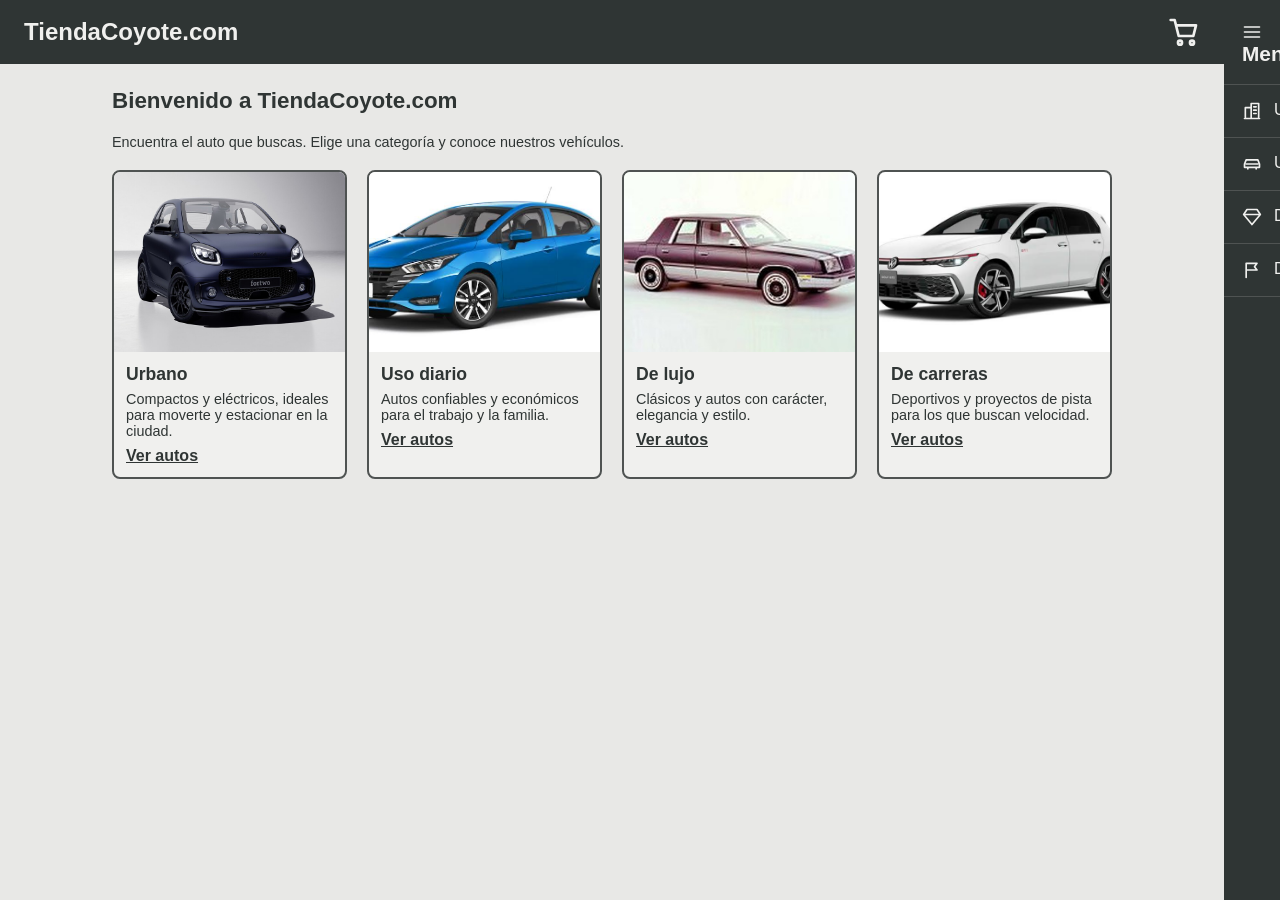
<file: index.html>
<!DOCTYPE html>
<html lang="es">
<head>
<meta charset="UTF-8">
<meta name="viewport" content="width=device-width, initial-scale=1, viewport-fit=cover">
<title>TiendaCoyote.com</title>
<link rel="stylesheet" href="styles.css">
<style>main>p{grid-column:1/-1;margin:0}article a{color:var(--oscuro);font-weight:bold}</style>
</head>
<body>
<nav tabindex="0">
  <strong><svg viewBox="0 0 24 24"><path d="M3 6h18M3 12h18M3 18h18"/></svg>Menú</strong>
  <a href="urbano.html"><svg viewBox="0 0 24 24"><path d="M4 21V8h7v13M11 21V3h9v18M3 21h18M14 7h3M14 11h3M14 15h3"/></svg>Urbano</a>
  <a href="uso-diario.html"><svg viewBox="0 0 24 24"><path d="M3 16v-4l2-5h14l2 5v4M3 16h18M7 16v2M17 16v2M5 12h14"/></svg>Uso diario</a>
  <a href="de-lujo.html"><svg viewBox="0 0 24 24"><path d="M6 3h12l4 6-10 12L2 9zM2 9h20"/></svg>De lujo</a>
  <a href="de-carreras.html"><svg viewBox="0 0 24 24"><path d="M5 21V4M5 4h13l-3 4 3 4H5"/></svg>De carreras</a>
</nav>
<header>
  <h1><a href="index.html">TiendaCoyote.com</a></h1>
  <svg viewBox="0 0 24 24" aria-label="Carrito"><path d="M2 3h3l3 12h11l2-8H6"/><circle cx="9" cy="20" r="1.5"/><circle cx="18" cy="20" r="1.5"/></svg>
</header>
<main>
  <h2>Bienvenido a TiendaCoyote.com</h2>
  <p>Encuentra el auto que buscas. Elige una categoría y conoce nuestros vehículos.</p>
  <article><img src="smart.jpg" alt="Urbano"><div><h2>Urbano</h2><p>Compactos y eléctricos, ideales para moverte y estacionar en la ciudad.</p><a href="urbano.html">Ver autos</a></div></article>
  <article><img src="versa.jpg" alt="Uso diario"><div><h2>Uso diario</h2><p>Autos confiables y económicos para el trabajo y la familia.</p><a href="uso-diario.html">Ver autos</a></div></article>
  <article><img src="crysler.jpg" alt="De lujo"><div><h2>De lujo</h2><p>Clásicos y autos con carácter, elegancia y estilo.</p><a href="de-lujo.html">Ver autos</a></div></article>
  <article><img src="gti.jpg" alt="De carreras"><div><h2>De carreras</h2><p>Deportivos y proyectos de pista para los que buscan velocidad.</p><a href="de-carreras.html">Ver autos</a></div></article>
</main>
</body>
</html>
</file>
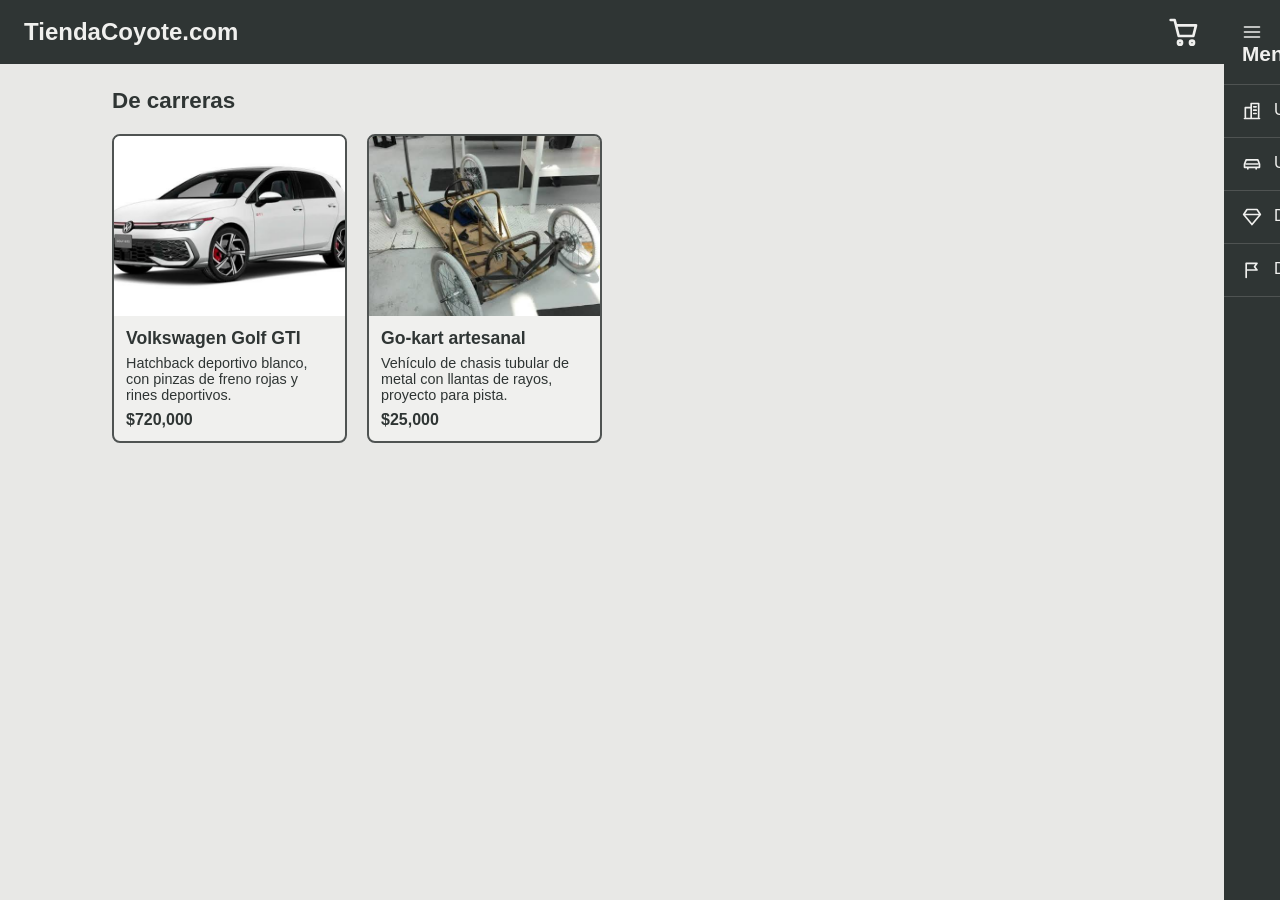
<file: de-carreras.html>
<!DOCTYPE html>
<html lang="es">
<head>
<meta charset="UTF-8">
<meta name="viewport" content="width=device-width, initial-scale=1, viewport-fit=cover">
<title>De carreras | TiendaCoyote.com</title>
<link rel="stylesheet" href="styles.css">
</head>
<body>
<nav tabindex="0">
  <strong><svg viewBox="0 0 24 24"><path d="M3 6h18M3 12h18M3 18h18"/></svg>Menú</strong>
  <a href="urbano.html"><svg viewBox="0 0 24 24"><path d="M4 21V8h7v13M11 21V3h9v18M3 21h18M14 7h3M14 11h3M14 15h3"/></svg>Urbano</a>
  <a href="uso-diario.html"><svg viewBox="0 0 24 24"><path d="M3 16v-4l2-5h14l2 5v4M3 16h18M7 16v2M17 16v2M5 12h14"/></svg>Uso diario</a>
  <a href="de-lujo.html"><svg viewBox="0 0 24 24"><path d="M6 3h12l4 6-10 12L2 9zM2 9h20"/></svg>De lujo</a>
  <a href="de-carreras.html"><svg viewBox="0 0 24 24"><path d="M5 21V4M5 4h13l-3 4 3 4H5"/></svg>De carreras</a>
</nav>
<header>
  <h1><a href="index.html">TiendaCoyote.com</a></h1>
  <svg viewBox="0 0 24 24" aria-label="Carrito"><path d="M2 3h3l3 12h11l2-8H6"/><circle cx="9" cy="20" r="1.5"/><circle cx="18" cy="20" r="1.5"/></svg>
</header>
<main>
  <h2>De carreras</h2>
  <article><img src="gti.jpg" alt="Volkswagen Golf GTI"><div><h2>Volkswagen Golf GTI</h2><p>Hatchback deportivo blanco, con pinzas de freno rojas y rines deportivos.</p><b>$720,000</b></div></article>
  <article><img src="carro.jpg" alt="Go-kart artesanal"><div><h2>Go-kart artesanal</h2><p>Vehículo de chasis tubular de metal con llantas de rayos, proyecto para pista.</p><b>$25,000</b></div></article>
</main>
</body>
</html>
</file>
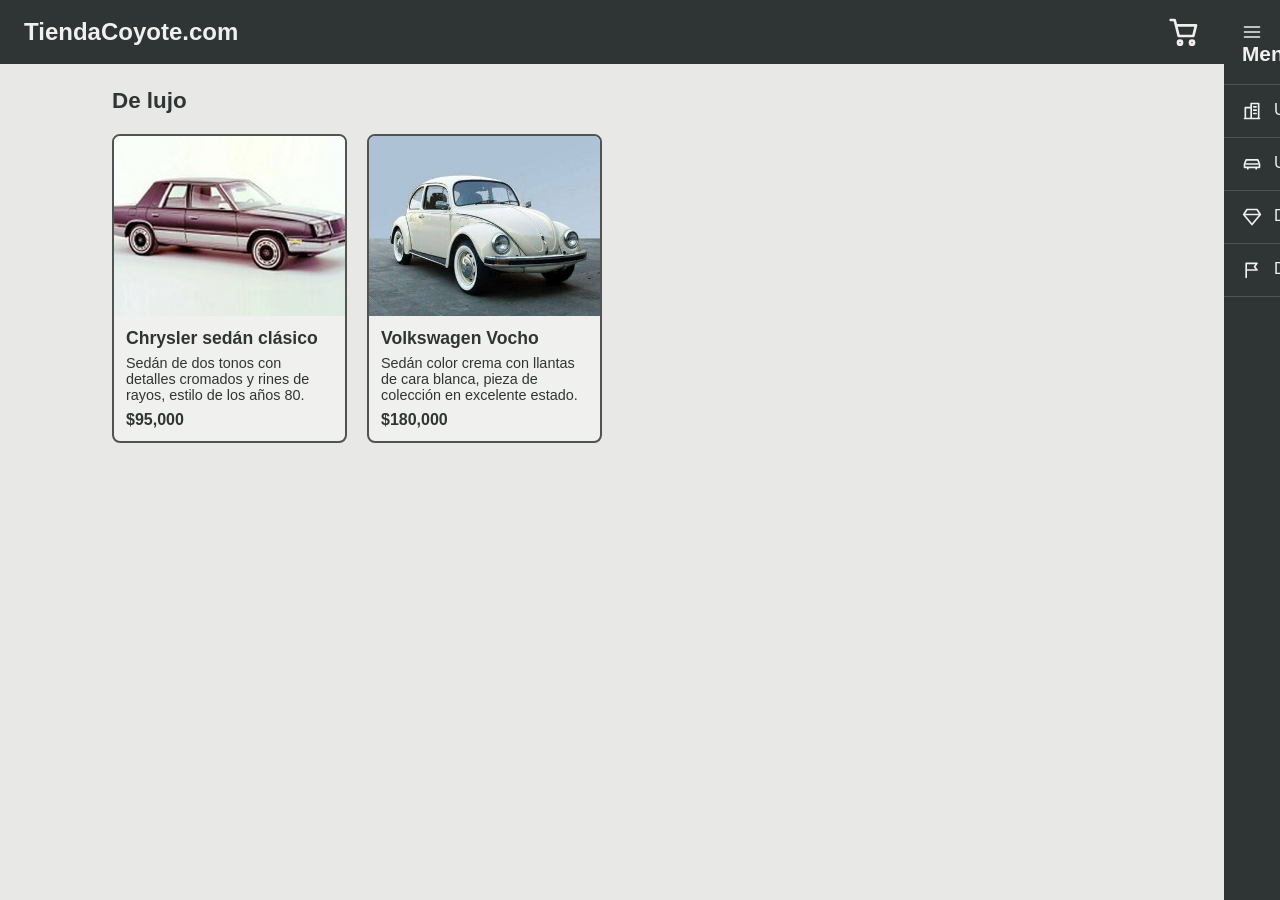
<file: de-lujo.html>
<!DOCTYPE html>
<html lang="es">
<head>
<meta charset="UTF-8">
<meta name="viewport" content="width=device-width, initial-scale=1, viewport-fit=cover">
<title>De lujo | TiendaCoyote.com</title>
<link rel="stylesheet" href="styles.css">
</head>
<body>
<nav tabindex="0">
  <strong><svg viewBox="0 0 24 24"><path d="M3 6h18M3 12h18M3 18h18"/></svg>Menú</strong>
  <a href="urbano.html"><svg viewBox="0 0 24 24"><path d="M4 21V8h7v13M11 21V3h9v18M3 21h18M14 7h3M14 11h3M14 15h3"/></svg>Urbano</a>
  <a href="uso-diario.html"><svg viewBox="0 0 24 24"><path d="M3 16v-4l2-5h14l2 5v4M3 16h18M7 16v2M17 16v2M5 12h14"/></svg>Uso diario</a>
  <a href="de-lujo.html"><svg viewBox="0 0 24 24"><path d="M6 3h12l4 6-10 12L2 9zM2 9h20"/></svg>De lujo</a>
  <a href="de-carreras.html"><svg viewBox="0 0 24 24"><path d="M5 21V4M5 4h13l-3 4 3 4H5"/></svg>De carreras</a>
</nav>
<header>
  <h1><a href="index.html">TiendaCoyote.com</a></h1>
  <svg viewBox="0 0 24 24" aria-label="Carrito"><path d="M2 3h3l3 12h11l2-8H6"/><circle cx="9" cy="20" r="1.5"/><circle cx="18" cy="20" r="1.5"/></svg>
</header>
<main>
  <h2>De lujo</h2>
  <article><img src="crysler.jpg" alt="Chrysler sedán clásico"><div><h2>Chrysler sedán clásico</h2><p>Sedán de dos tonos con detalles cromados y rines de rayos, estilo de los años 80.</p><b>$95,000</b></div></article>
  <article><img src="bocho.jpg" alt="Volkswagen Vocho"><div><h2>Volkswagen Vocho</h2><p>Sedán color crema con llantas de cara blanca, pieza de colección en excelente estado.</p><b>$180,000</b></div></article>
</main>
</body>
</html>
</file>
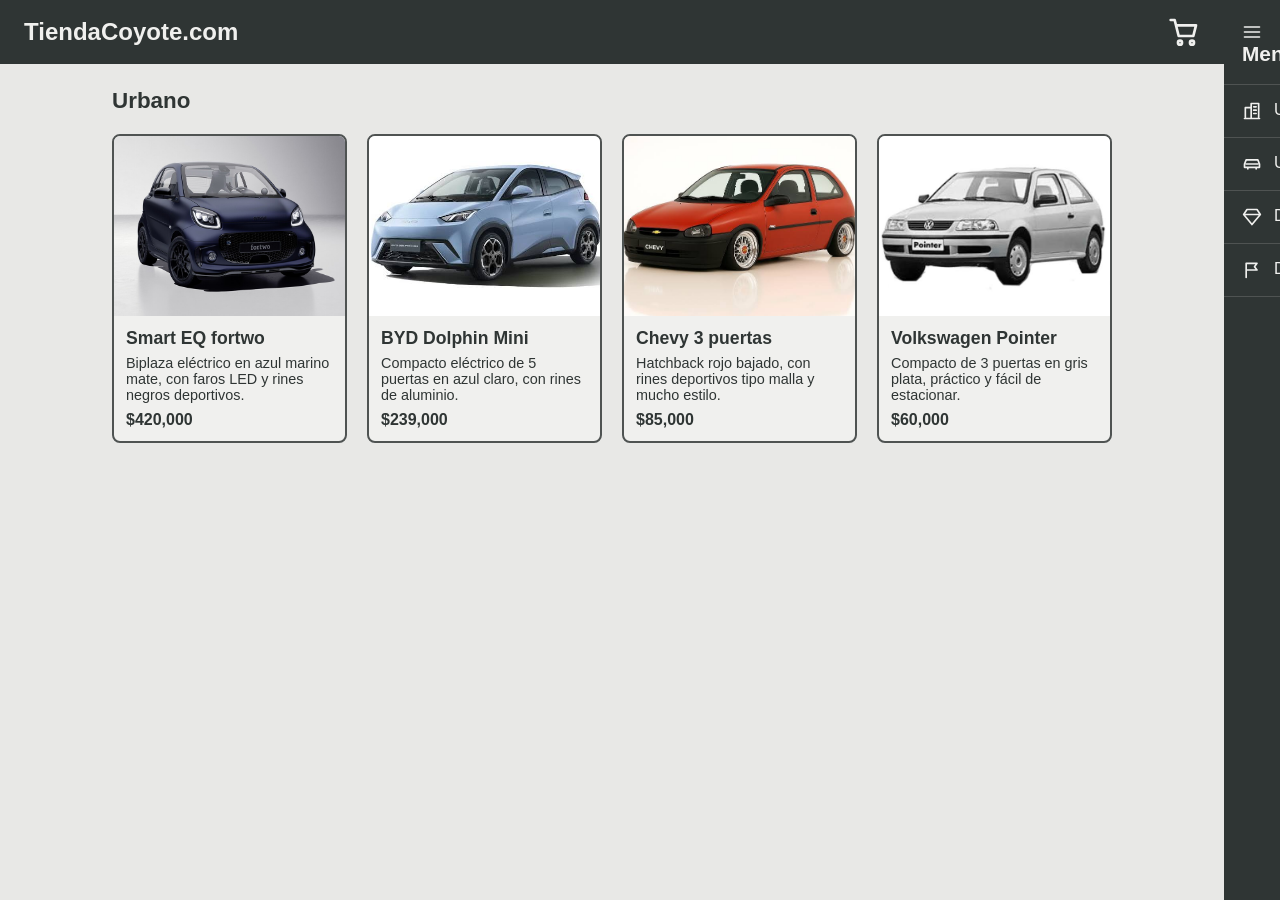
<file: urbano.html>
<!DOCTYPE html>
<html lang="es">
<head>
<meta charset="UTF-8">
<meta name="viewport" content="width=device-width, initial-scale=1, viewport-fit=cover">
<title>Urbano | TiendaCoyote.com</title>
<link rel="stylesheet" href="styles.css">
</head>
<body>
<nav tabindex="0">
  <strong><svg viewBox="0 0 24 24"><path d="M3 6h18M3 12h18M3 18h18"/></svg>Menú</strong>
  <a href="urbano.html"><svg viewBox="0 0 24 24"><path d="M4 21V8h7v13M11 21V3h9v18M3 21h18M14 7h3M14 11h3M14 15h3"/></svg>Urbano</a>
  <a href="uso-diario.html"><svg viewBox="0 0 24 24"><path d="M3 16v-4l2-5h14l2 5v4M3 16h18M7 16v2M17 16v2M5 12h14"/></svg>Uso diario</a>
  <a href="de-lujo.html"><svg viewBox="0 0 24 24"><path d="M6 3h12l4 6-10 12L2 9zM2 9h20"/></svg>De lujo</a>
  <a href="de-carreras.html"><svg viewBox="0 0 24 24"><path d="M5 21V4M5 4h13l-3 4 3 4H5"/></svg>De carreras</a>
</nav>
<header>
  <h1><a href="index.html">TiendaCoyote.com</a></h1>
  <svg viewBox="0 0 24 24" aria-label="Carrito"><path d="M2 3h3l3 12h11l2-8H6"/><circle cx="9" cy="20" r="1.5"/><circle cx="18" cy="20" r="1.5"/></svg>
</header>
<main>
  <h2>Urbano</h2>
  <article><img src="smart.jpg" alt="Smart EQ fortwo"><div><h2>Smart EQ fortwo</h2><p>Biplaza eléctrico en azul marino mate, con faros LED y rines negros deportivos.</p><b>$420,000</b></div></article>
  <article><img src="byd.jpg" alt="BYD Dolphin Mini"><div><h2>BYD Dolphin Mini</h2><p>Compacto eléctrico de 5 puertas en azul claro, con rines de aluminio.</p><b>$239,000</b></div></article>
  <article><img src="chevy.jpg" alt="Chevy 3 puertas"><div><h2>Chevy 3 puertas</h2><p>Hatchback rojo bajado, con rines deportivos tipo malla y mucho estilo.</p><b>$85,000</b></div></article>
  <article><img src="pointer.jpg" alt="Volkswagen Pointer"><div><h2>Volkswagen Pointer</h2><p>Compacto de 3 puertas en gris plata, práctico y fácil de estacionar.</p><b>$60,000</b></div></article>
</main>
</body>
</html>
</file>
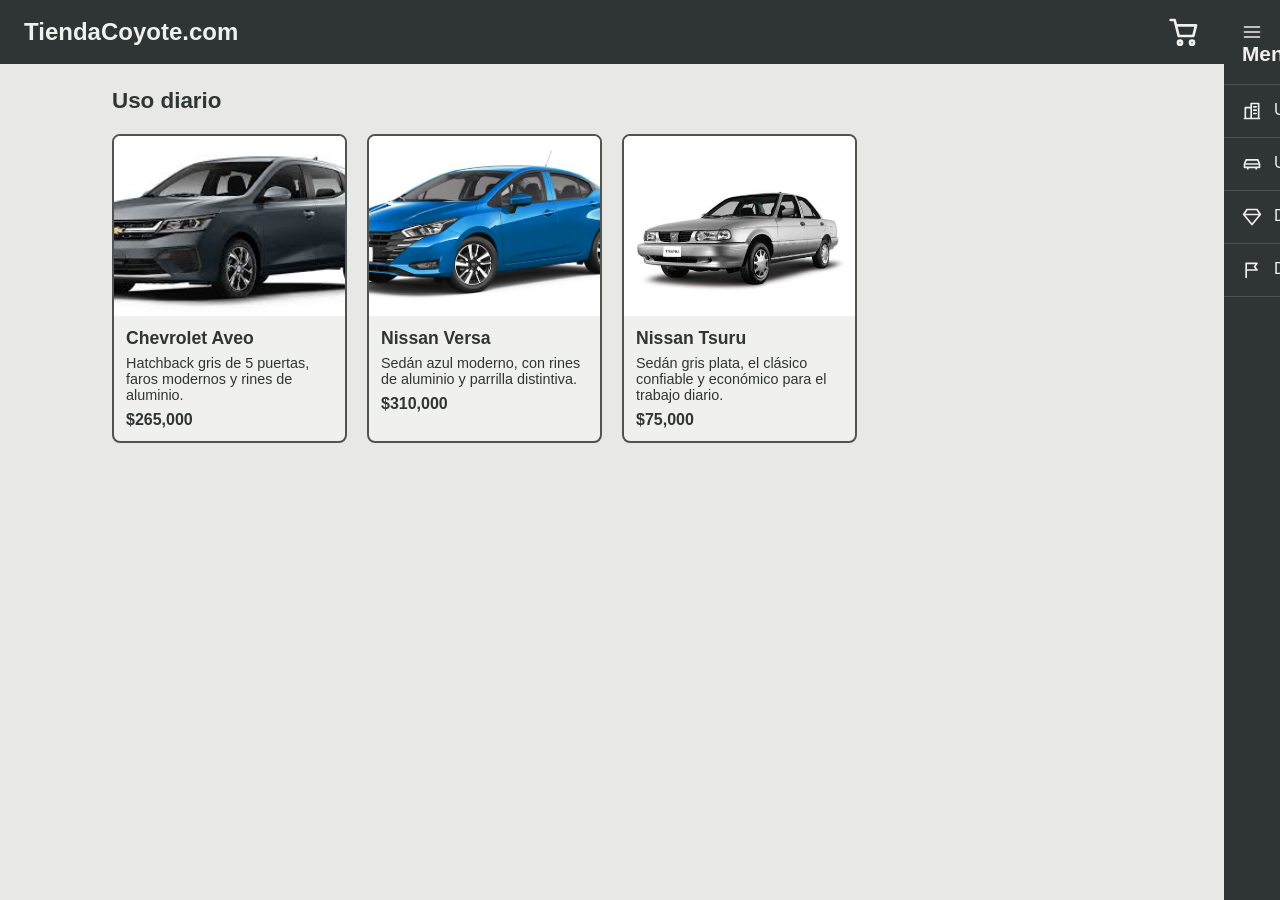
<file: uso-diario.html>
<!DOCTYPE html>
<html lang="es">
<head>
<meta charset="UTF-8">
<meta name="viewport" content="width=device-width, initial-scale=1, viewport-fit=cover">
<title>Uso diario | TiendaCoyote.com</title>
<link rel="stylesheet" href="styles.css">
</head>
<body>
<nav tabindex="0">
  <strong><svg viewBox="0 0 24 24"><path d="M3 6h18M3 12h18M3 18h18"/></svg>Menú</strong>
  <a href="urbano.html"><svg viewBox="0 0 24 24"><path d="M4 21V8h7v13M11 21V3h9v18M3 21h18M14 7h3M14 11h3M14 15h3"/></svg>Urbano</a>
  <a href="uso-diario.html"><svg viewBox="0 0 24 24"><path d="M3 16v-4l2-5h14l2 5v4M3 16h18M7 16v2M17 16v2M5 12h14"/></svg>Uso diario</a>
  <a href="de-lujo.html"><svg viewBox="0 0 24 24"><path d="M6 3h12l4 6-10 12L2 9zM2 9h20"/></svg>De lujo</a>
  <a href="de-carreras.html"><svg viewBox="0 0 24 24"><path d="M5 21V4M5 4h13l-3 4 3 4H5"/></svg>De carreras</a>
</nav>
<header>
  <h1><a href="index.html">TiendaCoyote.com</a></h1>
  <svg viewBox="0 0 24 24" aria-label="Carrito"><path d="M2 3h3l3 12h11l2-8H6"/><circle cx="9" cy="20" r="1.5"/><circle cx="18" cy="20" r="1.5"/></svg>
</header>
<main>
  <h2>Uso diario</h2>
  <article><img src="aveo.jpg" alt="Chevrolet Aveo"><div><h2>Chevrolet Aveo</h2><p>Hatchback gris de 5 puertas, faros modernos y rines de aluminio.</p><b>$265,000</b></div></article>
  <article><img src="versa.jpg" alt="Nissan Versa"><div><h2>Nissan Versa</h2><p>Sedán azul moderno, con rines de aluminio y parrilla distintiva.</p><b>$310,000</b></div></article>
  <article><img src="tsuru.jpg" alt="Nissan Tsuru"><div><h2>Nissan Tsuru</h2><p>Sedán gris plata, el clásico confiable y económico para el trabajo diario.</p><b>$75,000</b></div></article>
</main>
</body>
</html>
</file>
<file: styles.css>
:root{--claro:#e8e8e6;--gris:#4f5352;--oscuro:#2f3534;--blanco:#f0f0ee;box-sizing:border-box;padding-top:env(safe-area-inset-top,0px);padding-bottom:env(safe-area-inset-bottom,0px)}
body{margin:0;font-family:Arial,sans-serif;background:var(--claro);color:var(--oscuro);padding-right:56px}
header{display:flex;justify-content:space-between;align-items:center;padding:16px 24px;background:var(--oscuro);color:var(--blanco)}
header h1{margin:0;font-size:1.5rem}
main{display:grid;grid-template-columns:repeat(auto-fit,minmax(220px,1fr));gap:20px;padding:24px;max-width:1000px;margin:auto}
article{background:var(--blanco);border:2px solid var(--gris);border-radius:8px;overflow:hidden}
article img{display:block;width:100%;height:180px;object-fit:cover;background:var(--gris) url("data:image/svg+xml,<svg xmlns='http://www.w3.org/2000/svg' viewBox='0 0 24 24' fill='none' stroke='%23e8e8e6' stroke-width='.6'><path d='M3 16v-4l2-5h14l2 5v4M3 16h18M7 16v2M17 16v2M5 12h14'/></svg>") center/35% no-repeat}
article div{padding:12px}
svg{fill:none;stroke:currentColor;stroke-width:2;stroke-linecap:round;stroke-linejoin:round}
header svg{width:32px;height:32px}
nav svg{width:20px;height:20px;vertical-align:middle;margin-right:12px}
h2{margin:0 0 6px;font-size:1.1rem}
p{margin:0 0 8px;font-size:.9rem}
b{display:block}
nav{position:fixed;top:0;right:0;bottom:0;width:56px;overflow:hidden;background:var(--oscuro);color:var(--blanco);padding-top:env(safe-area-inset-top,0px);box-sizing:border-box}
nav:hover,nav:focus-within{width:210px}
nav strong{display:block;padding:18px;font-size:1.3rem;border-bottom:1px solid var(--gris)}
nav a{display:block;padding:16px 18px;color:var(--blanco);text-decoration:none;white-space:nowrap;border-bottom:1px solid var(--gris)}
nav a:hover{background:var(--gris)}
header h1 a{color:inherit;text-decoration:none}
main>h2{grid-column:1/-1;margin:0;font-size:1.4rem}
</file>
